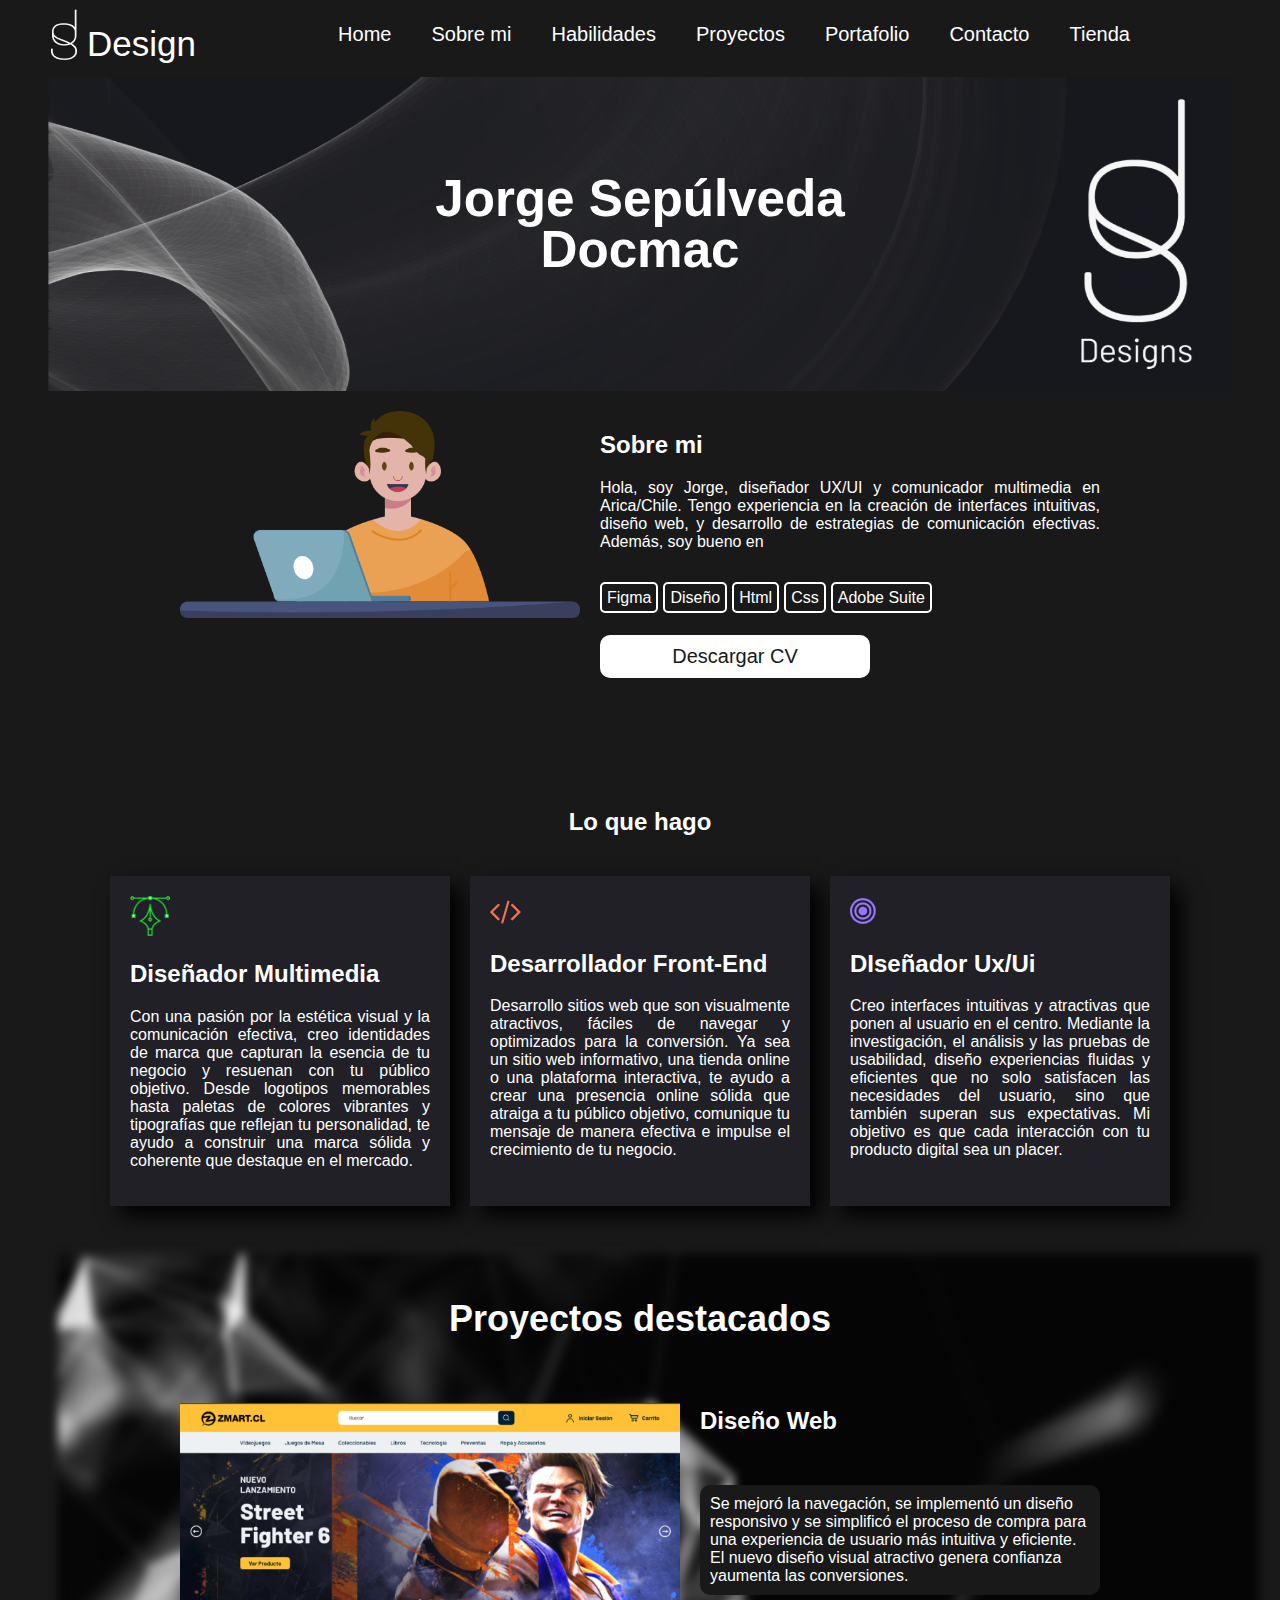
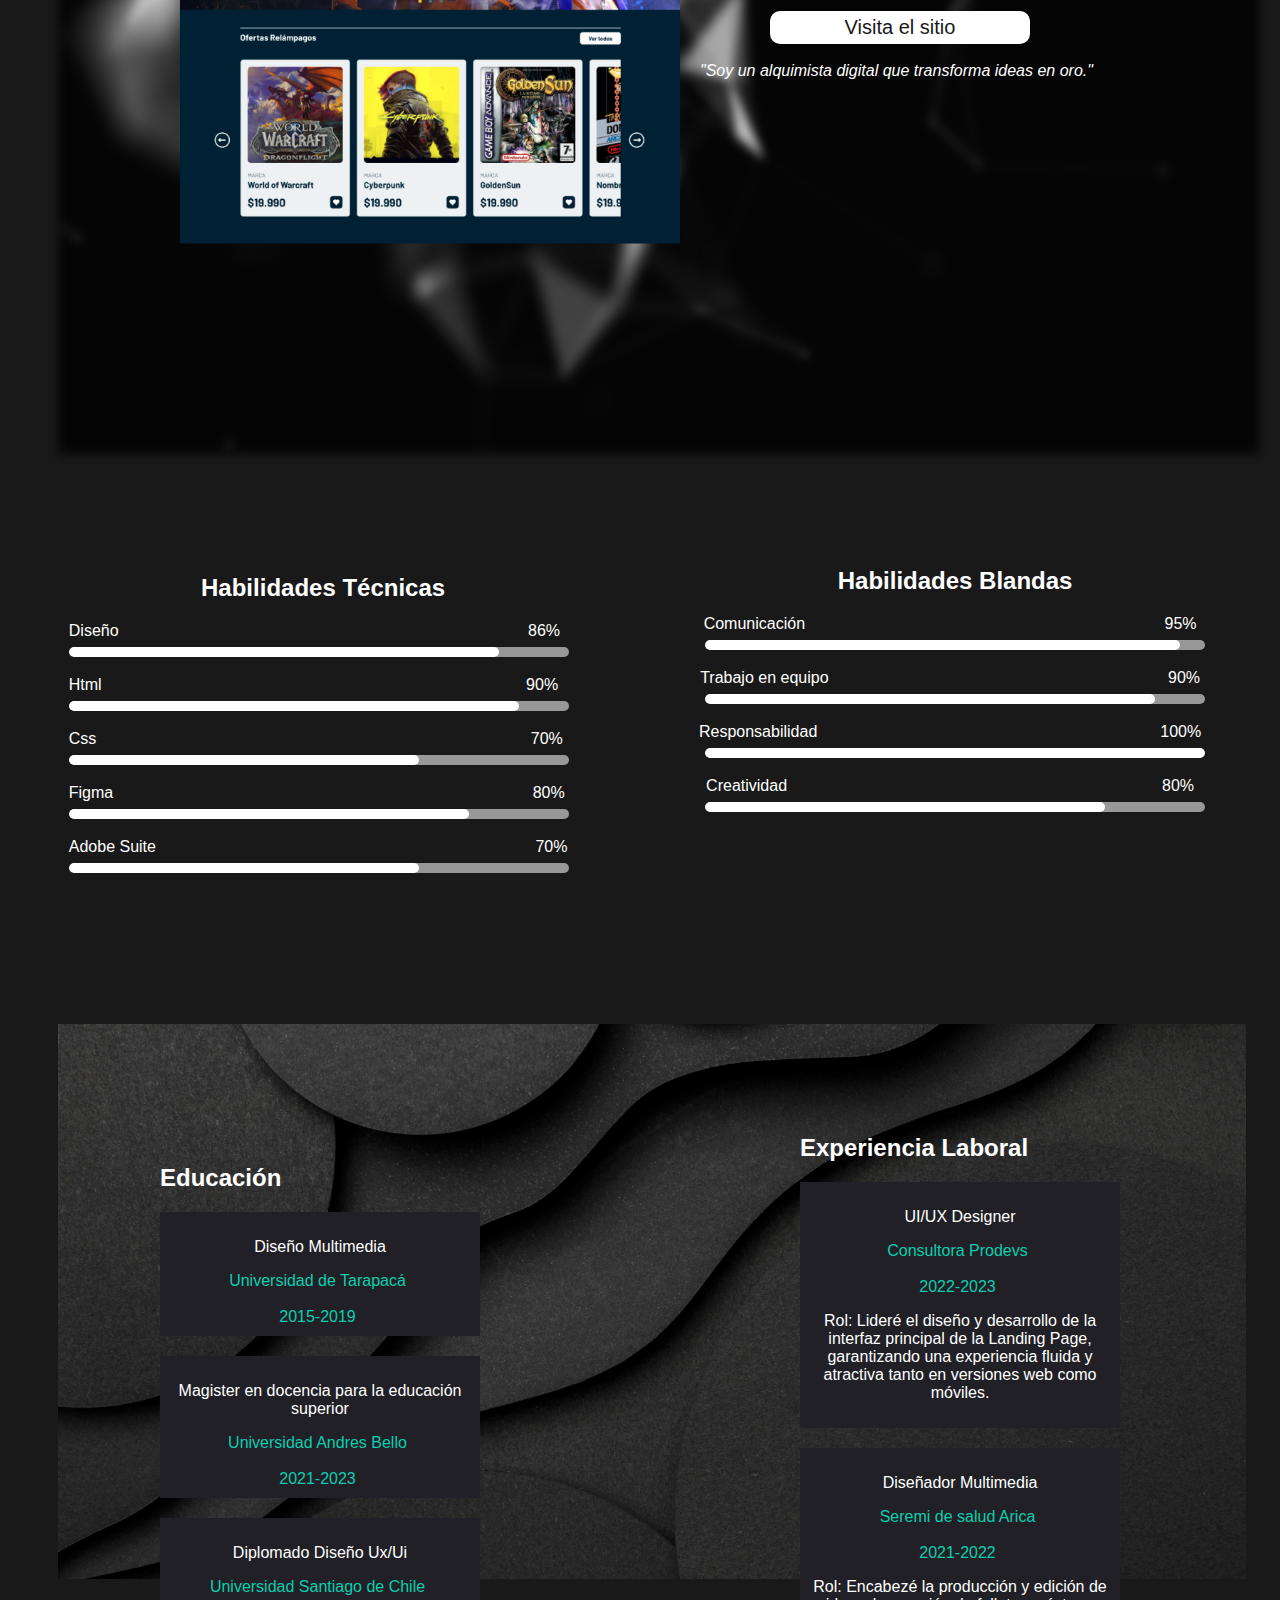
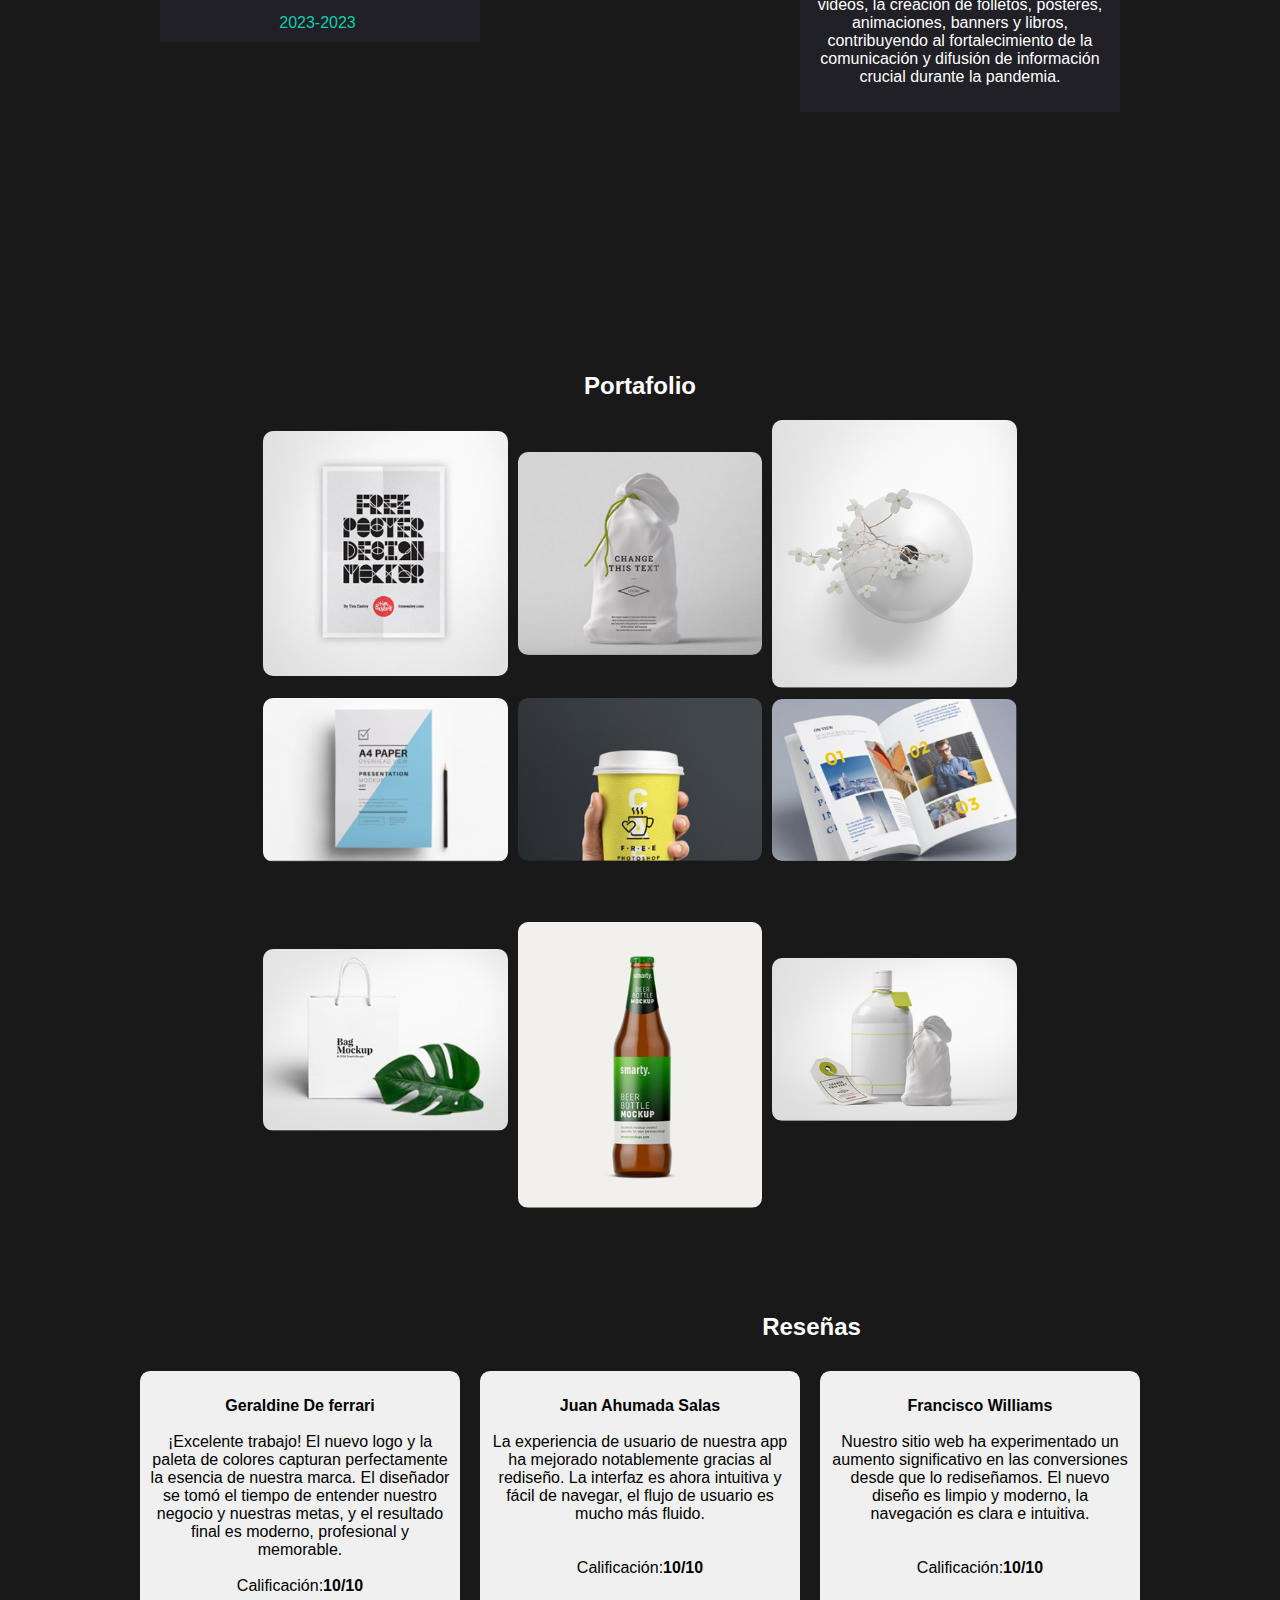
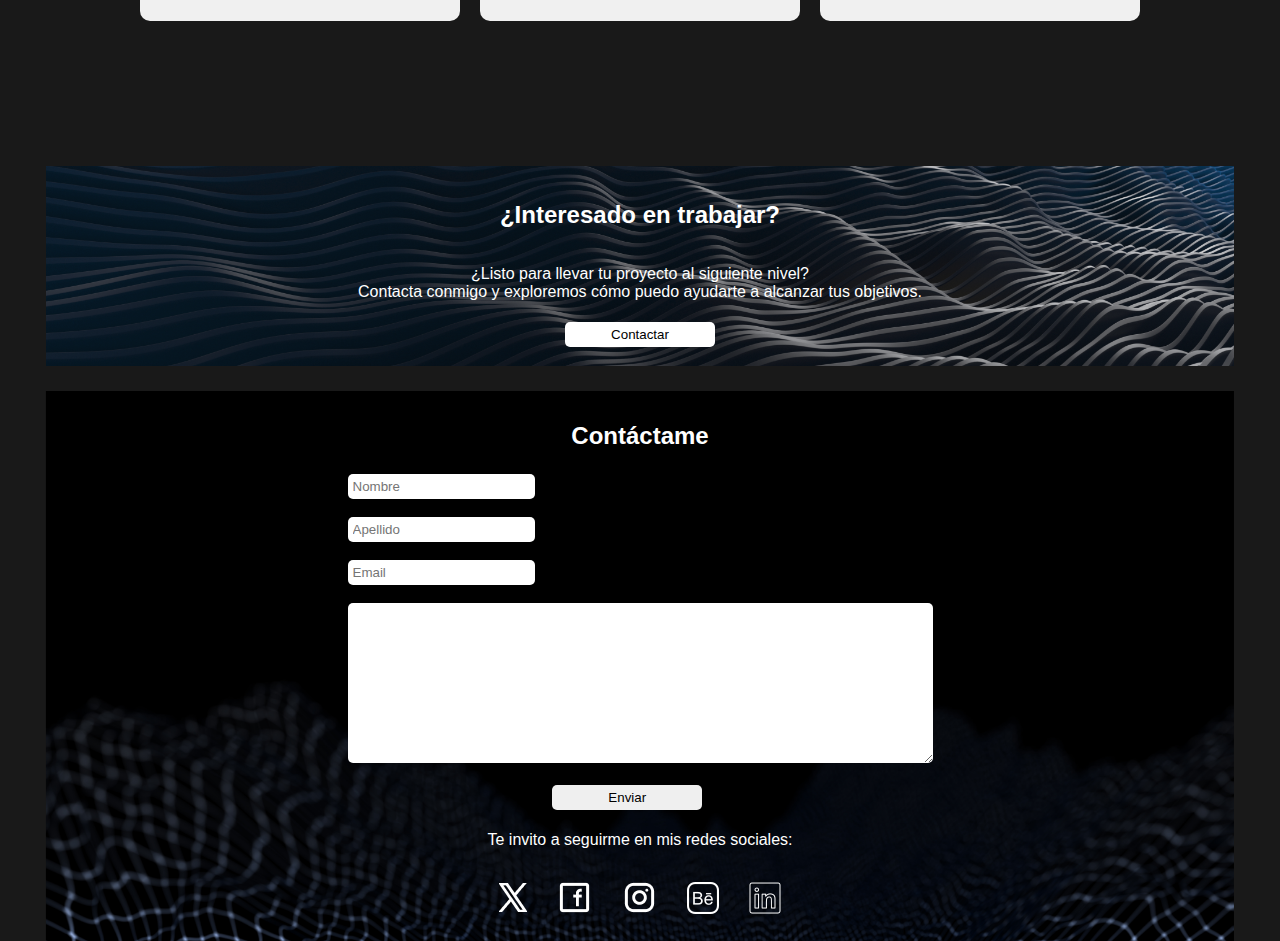
<file: Carpeta Jorge portafolio sepulveda/index.html>
<!DOCTYPE html>
<html lang="en">
  <head>
    <meta charset="UTF-8" />
    <meta name="viewport" content="width=device-width, initial-scale=1.0" />
    <link rel="stylesheet" href="css/style.css" />
    <link rel="icon" href="img/icono.png" />
    <title>JSD</title>
  </head>
  <body>
    <header id="home">
      <div class="logo">
        <img src="img/logo.png" alt="logo" />
        <p class="diseño">Design</p>
      </div>
      <nav class="barra">
        <li><a href="#home">Home</a></li>
        <li><a href="#sobremi">Sobre mi</a></li>
        <li><a href="#habilidades">Habilidades</a></li>
        <li><a href="#proyectos">Proyectos</a></li>
        <li><a href="#portafolio">Portafolio</a></li>
        <li><a href="#contacto">Contacto</a></li>
        <li><a href="pages/tienda.html">Tienda</a></li>
      </nav>
    </header>
    <main>
      <figure class="contenedor-imagen">
        <img src="img/banner.png" alt="banner" width="100%" />
        <p>Jorge Sepúlveda Docmac</p>
      </figure>
      <div class="yo">
        <div class="imagen-container">
          <img src="img/yo.png" alt="yo" width="400px" />
        </div>
        <div class="texto-container">
          <h2 id="sobremi">Sobre mi</h2>
          <div>
            <p class="descripcion">
              Hola, soy Jorge, diseñador UX/UI y comunicador multimedia en
              Arica/Chile. Tengo experiencia en la creación de interfaces
              intuitivas, diseño web, y desarrollo de estrategias de
              comunicación efectivas. Además, soy bueno en
            </p>
          </div>
          <br />
          <div class="habilidades">
            <span>Figma</span><span>Diseño</span><span>Html</span
            ><span>Css</span><span>Adobe Suite</span>
          </div>
          <br />
          <div class="cv">
            <a
              href="files/CV Jorge Sepulveda Docmac 2024.pdf"
              download="CV Jorge Sepulveda Docmac"
              >Descargar CV</a
            >
          </div>
        </div>
      </div>

      <h2 class="loque" id="habilidades">Lo que hago</h2>
      <section class="loquehago">
        <div class="multi">
          <img src="img/diseño.png" alt="diseño" width="40px" />
          <h2 class="multi2">Diseñador Multimedia</h2>
          <p class="multip">
            Con una pasión por la estética visual y la comunicación efectiva,
            creo identidades de marca que capturan la esencia de tu negocio y
            resuenan con tu público objetivo. Desde logotipos memorables hasta
            paletas de colores vibrantes y tipografías que reflejan tu
            personalidad, te ayudo a construir una marca sólida y coherente que
            destaque en el mercado.
          </p>
        </div>
        <div class="front">
          <img src="img/code.png" alt="code" />
          <h2 class="front2">Desarrollador Front-End</h2>
          <p class="frontp">
            Desarrollo sitios web que son visualmente atractivos, fáciles de
            navegar y optimizados para la conversión. Ya sea un sitio web
            informativo, una tienda online o una plataforma interactiva, te
            ayudo a crear una presencia online sólida que atraiga a tu público
            objetivo, comunique tu mensaje de manera efectiva e impulse el
            crecimiento de tu negocio.
          </p>
        </div>
        <div class="ux">
          <img src="img/ux.png" alt="uxui" />
          <h2 class="ux2">DIseñador Ux/Ui</h2>
          <p class="uxp">
            Creo interfaces intuitivas y atractivas que ponen al usuario en el
            centro. Mediante la investigación, el análisis y las pruebas de
            usabilidad, diseño experiencias fluidas y eficientes que no solo
            satisfacen las necesidades del usuario, sino que también superan sus
            expectativas. Mi objetivo es que cada interacción con tu producto
            digital sea un placer.
          </p>
        </div>
      </section>
      <br />
      <section class="proyectos">
        <h1 class="destacados" id="proyectos">Proyectos destacados</h1>
        <img
          class="fondo"
          src="img/3d-render-abstract-communications-background-with-low-poly-plexus-design 1.png"
          alt="fondo"
        />
        <img class="muestra" src="img/zmart.png" alt="zmart" width="500px" />
        <div class="laa">
          <h2 class="web">Diseño Web</h2>
          <p class="desp">
            Se mejoró la navegación, se implementó un diseño responsivo y se
            simplificó el proceso de compra para una experiencia de usuario más
            intuitiva y eficiente. El nuevo diseño visual atractivo genera
            confianza yaumenta las conversiones.
          </p>
          <a
            class="detalles"
            href="https://www.figma.com/proto/KFLFXwQ5d6yx9xiHI6HjIg/Grupo-Videojuegos---Modulo-3?type=design&node-id=357-6950&t=pk8yeSHFyhXBxNcK-1&scaling=scale-down&page-id=1%3A4&starting-point-node-id=467%3A69873&mode=design"
            >Visita el sitio</a
          >
          <br />
          <cite class="cita"
            >"Soy un alquimista digital que transforma ideas en oro."</cite
          >
        </div>
      </section>
      <div class="junto">
        <section class="tec">
          <h2 class="tech">Habilidades Técnicas</h2>
          <label for="Diseño">Diseño <span class="di">86%</span></label
          ><br />
          <progress id="diseño" max="100" value="86"></progress><br /><br />
          <label for="Html">Html <span class="ht">90%</span></label
          ><br />
          <progress id="html" max="100" value="90"></progress><br /><br />
          <label for="Css">Css <span class="cs">70%</span></label
          ><br />
          <progress id="css" max="100" value="70"></progress><br /><br />
          <label for="Figma">Figma <span class="fig">80%</span></label
          ><br />
          <progress id="figma" max="100" value="80"></progress><br /><br />
          <label for="Adobe Suite"
            >Adobe Suite <span class="ab">70%</span></label
          ><br />
          <progress id="adobe" max="100" value="70"></progress>
        </section>
        <section class="blandas">
          <h2 class="bl">Habilidades Blandas</h2>
          <label for="co">Comunicación <span class="co">95%</span></label
          ><br />
          <progress id="diseño" max="100" value="95"></progress><br /><br />
          <label for="Html"
            >Trabajo en equipo <span class="tra">90%</span></label
          ><br />
          <progress id="html" max="100" value="90"></progress><br /><br />
          <label for="Css">Responsabilidad<span class="res">100%</span></label
          ><br />
          <progress id="css" max="100" value="100"></progress><br /><br />
          <label for="Figma">Creatividad<span class="crea">80%</span></label
          ><br />
          <progress id="figma" max="100" value="80"></progress><br /><br />
        </section>
      </div>
      <div class="edu">
        <img class="eduf" src="img/variety.png" alt="otro fondo" />
        <div class="contenido">
          <h2 class="educ">Educación</h2>
          <div class="caja">
            <p>Diseño Multimedia</p>
            <span class="verde">Universidad de Tarapacá</span><br /><br />
            <span class="verde">2015-2019</span>
          </div>
          <div class="caja">
            <p>Magister en docencia para la educación superior</p>
            <span class="verde">Universidad Andres Bello</span><br /><br />
            <span class="verde">2021-2023</span>
          </div>
          <div class="caja">
            <p>Diplomado Diseño Ux/Ui</p>
            <span class="verde">Universidad Santiago de Chile</span><br /><br />
            <span class="verde">2023-2023</span>
          </div>
        </div>
        <div class="contenido">
          <h2 class="expl">Experiencia Laboral</h2>
          <div class="caja">
            <p>UI/UX Designer</p>
            <span class="verde">Consultora Prodevs</span><br /><br />
            <span class="verde">2022-2023</span>
            <p>
              Rol: Lideré el diseño y desarrollo de la interfaz principal de la
              Landing Page, garantizando una experiencia fluida y atractiva
              tanto en versiones web como móviles.
            </p>
          </div>
          <div class="caja">
            <p>Diseñador Multimedia</p>
            <span class="verde">Seremi de salud Arica</span><br /><br />
            <span class="verde">2021-2022</span>
            <p>
              Rol: Encabezé la producción y edición de videos, la creación de
              folletos, pósteres, animaciones, banners y libros, contribuyendo
              al fortalecimiento de la comunicación y difusión de información
              crucial durante la pandemia.
            </p>
          </div>
        </div>
      </div>
      <h2 class="port" id="portafolio">Portafolio</h2>
      <section class="grid-containerp">
        <img class="img1" src="img/g1.png" alt="1" />
        <img class="img2" src="img/img2.png" alt="2" />
        <img class="img3" src="img/img3.png" alt="3" />
        <img class="img4" src="img/img4.png" alt="4" />
        <img class="img5" src="img/img5.png" alt="5" />
        <img class="img6" src="img/img6.png" alt="6" />
        <img class="img7" src="img/img7.png" alt="7" />
        <img class="img8" src="img/img8.png" alt="8" />
        <img class="img9" src="img/img9.png" alt="9" />
      </section>

      <div class="containerc">
        <h2 class="res">Reseñas</h2>
        <section class="rese">
          <div class="cardr1">
            <p>
              <b>Geraldine De ferrari</b> <br /><br />
              ¡Excelente trabajo! El nuevo logo y la paleta de colores capturan
              perfectamente la esencia de nuestra marca. El diseñador se tomó el
              tiempo de entender nuestro negocio y nuestras metas, y el
              resultado final es moderno, profesional y memorable.<br /><br />
              Calificación:<b>10/10</b>
            </p>
          </div>
          <div class="cardr2">
            <p>
              <b>Juan Ahumada Salas</b> <br /><br />
              La experiencia de usuario de nuestra app ha mejorado notablemente
              gracias al rediseño. La interfaz es ahora intuitiva y fácil de
              navegar, el flujo de usuario es mucho más fluido.<br /><br /><br />
              Calificación:<b>10/10</b>
            </p>
          </div>
          <div class="cardr3">
            <p>
              <b>Francisco Williams</b> <br /><br />
              Nuestro sitio web ha experimentado un aumento significativo en las
              conversiones desde que lo rediseñamos. El nuevo diseño es limpio y
              moderno, la navegación es clara e intuitiva.<br /><br /><br />
              Calificación:<b>10/10</b>
            </p>
          </div>
        </section>
      </div>
      <section class="interes">
        <img
          class="fondoi"
          src="img/fondo-pliegues-ondulados-geometricos-abstractos 1.png"
          alt="fondo"
          width="1450px"
          height="200px"
        />
        <h2 id="contacto">¿Interesado en trabajar?</h2>

        <p class="pcen">
          ¿Listo para llevar tu proyecto al siguiente nivel?<br />
          Contacta conmigo y exploremos cómo puedo ayudarte a alcanzar tus
          objetivos.
        </p>
        <form
          action="mailto:jdocmac@gmail.com"
          method="post"
          enctype="text/plain"
        >
          <input class="intento" type="submit" value="Contactar" />
        </form>
      </section>
    </main>
    <footer class="footer">
      <img class="fondocon" src="img/3d.png" alt="" />
      <h2 class="cont">Contáctame</h2>
      <form action="#">
        <input
          type="text"
          name="nombre"
          id="nombre"
          placeholder="Nombre"
        /><br /><br />
        <input
          type="text"
          name="apellido"
          id="apellido"
          placeholder="Apellido"
        /><br /><br />
        <input
          type="email"
          name="email"
          id="email"
          placeholder="Email"
        /><br /><br />
        <textarea name="" id="" cols="70" rows="10"></textarea><br /><br />
        <input class="final" type="button" value="Enviar" />
      </form>
      <p class="inv">Te invito a seguirme en mis redes sociales:</p>
      <div class="icon">
        <div>
          <a href="https://twitter.com/cokelml" target="_blank">
            <img src="img/ELEMENTS.png" alt="X" />
          </a>
        </div>
        <div>
          <a
            href="https://web.facebook.com/jorge.sepulvedadocmac"
            target="_blank"
          >
            <img src="img/facebook.png" alt="facebook" />
          </a>
        </div>
        <div>
          <a href="https://www.instagram.com/almanaab/" target="_blank">
            <img src="img/instagram.png" alt="instagram" />
          </a>
        </div>
        <div>
          <a href="https://www.behance.net/jorgedm" target="_blank">
            <img src="img/behance.png" alt="behance" />
          </a>
        </div>
        <div>
          <a
            href="https://www.linkedin.com/in/jorge-sep%C3%BAlveda-docmac/"
            target="_blank"
          >
            <img src="img/social.png" alt="linkedin" />
          </a>
        </div>
      </div>
    </footer>
  </body>
</html>
</file>
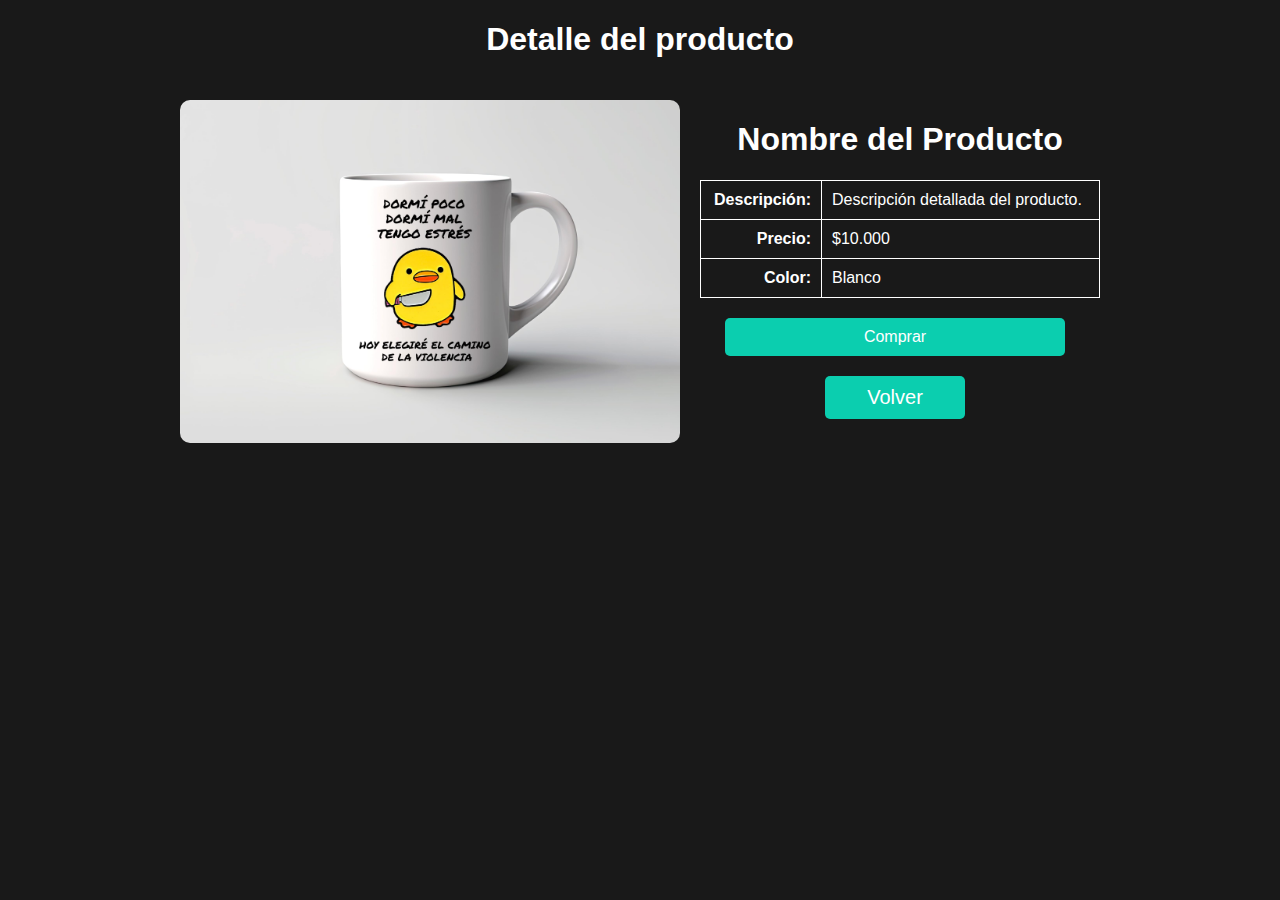
<file: Carpeta Jorge portafolio sepulveda/pages/detalle.html>
<!DOCTYPE html>
<html lang="en">
  <head>
    <meta charset="UTF-8" />
    <meta name="viewport" content="width=device-width, initial-scale=1.0" />
    <link rel="stylesheet" href="../css/style.css" />
    <link rel="icon" href="../img/icono.png" />
    <title>Detalle</title>
  </head>
  <body>
    <h1 class="detalle">Detalle del producto</h1>
    <div class="containerd">
      <div class="product-detail">
        <div class="detallep">
          <img src="../img/pato.jpg" alt="Producto" />
        </div>
        <div class="product-info">
          <h1 class="product-name">Nombre del Producto</h1>
          <table>
            <tr>
              <th class="label">Descripción:</th>
              <td class="product-description">
                Descripción detallada del producto.
              </td>
            </tr>
            <tr>
              <th class="label">Precio:</th>
              <td class="product-price">$10.000</td>
            </tr>
            <tr>
              <th class="label">Color:</th>
              <td class="product-color">Blanco</td>
            </tr>
            <!-- Agrega más filas según sea necesario -->
          </table>
          <div class="buttons">
            <a href="#" class="buy-button">Comprar</a>
            <a href="tienda.html" class="back-button">Volver</a>
          </div>
        </div>
      </div>
    </div>
  </body>
</html>
</file>
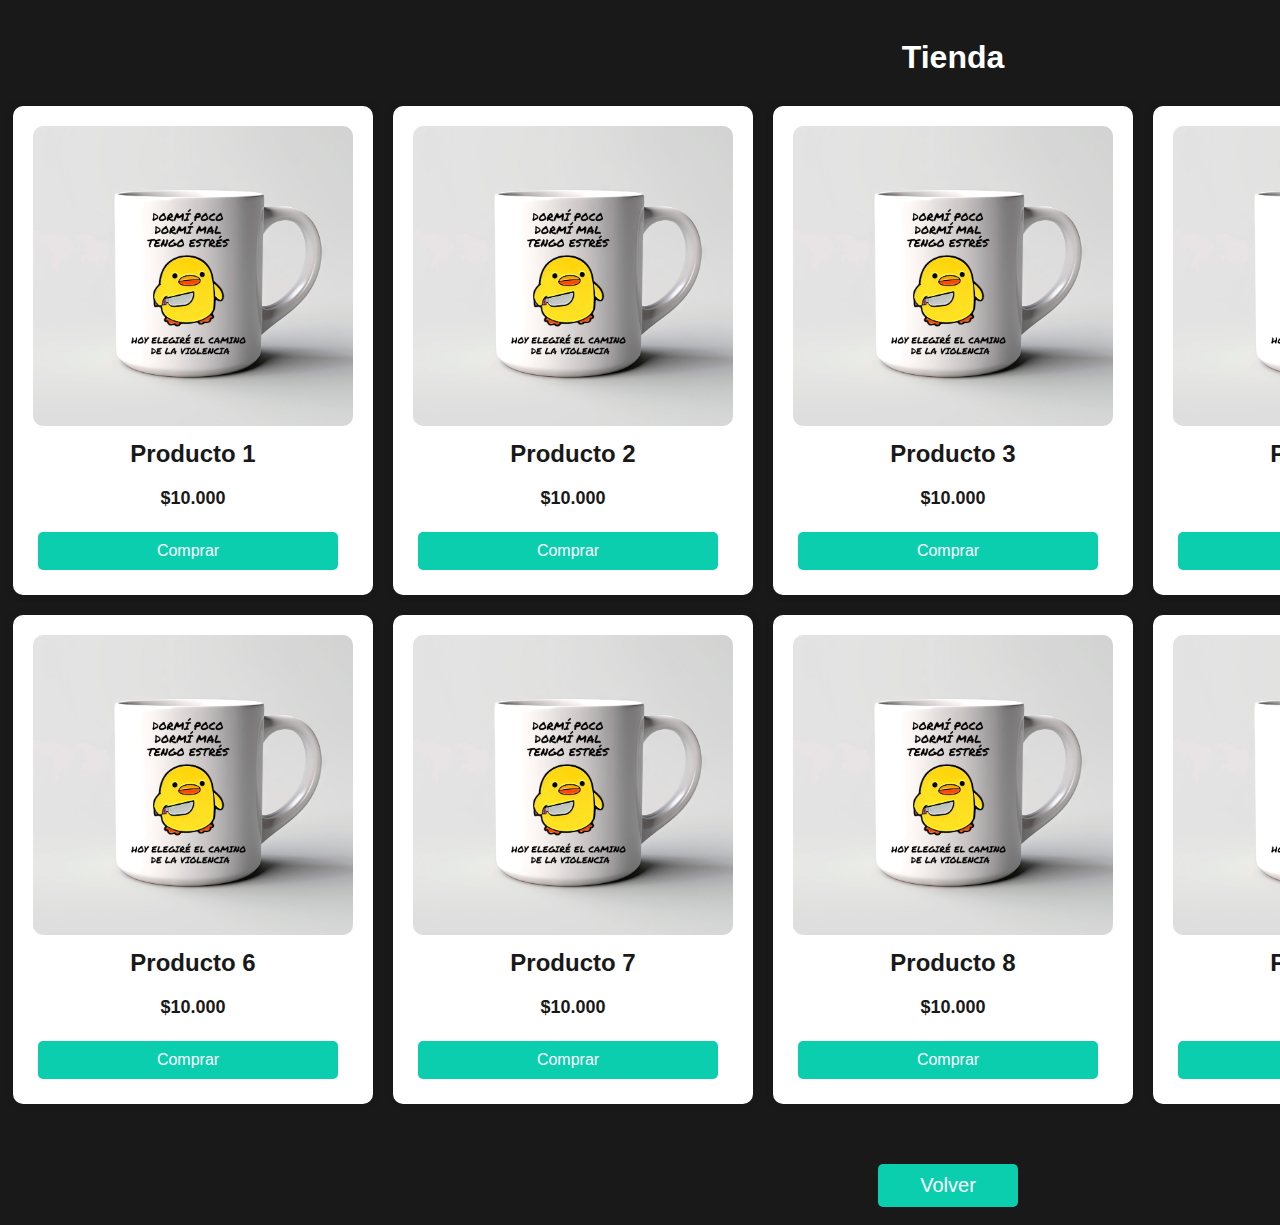
<file: Carpeta Jorge portafolio sepulveda/pages/tienda.html>
<!DOCTYPE html>
<html lang="en">
  <head>
    <meta charset="UTF-8" />
    <meta name="viewport" content="width=device-width, initial-scale=1.0" />
    <link rel="stylesheet" href="../css/style.css" />
    <link rel="icon" href="../img/icono.png" />
    <title>Tienda</title>
  </head>
  <body>
    <div class="container">
      <h1 class="tienda">Tienda</h1>
      <div class="product-card" id="carduno">
        <img src="../img/pato.jpg" alt="Producto 1" />
        <h2 class="producto">Producto 1</h2>
        <p class="price">$10.000</p>
        <a href="detalle.html" class="buy-link"
          ><button class="buy-button">Comprar</button></a
        >
      </div>
    
        <div class="product-card" id="carddos">
        <img src="../img/pato.jpg" alt="Producto 2" />
        <h2 class="producto">Producto 2</h2>
        <p class="price">$10.000</p>
        <a href="detalle.html" class="buy-link"
          ><button class="buy-button">Comprar</button></a
        >
      </div>
      <div class="product-card" id="cardtres">
        <img src="../img/pato.jpg" alt="Producto 3" />
        <h2 class="producto">Producto 3</h2>
        <p class="price">$10.000</p>
        <a href="detalle.html" class="buy-link"
          ><button class="buy-button">Comprar</button></a
        >
      </div>
      <div class="product-card" id="cardcuatro">
        <img src="../img/pato.jpg" alt="Producto 4" />
        <h2 class="producto">Producto 4</h2>
        <p class="price">$10.000</p>
        <a href="detalle.html" class="buy-link"
          ><button class="buy-button">Comprar</button></a
        >
      </div>
      <div class="product-card" id="cardcinco">
        <img src="../img/pato.jpg" alt="Producto 5" />
        <h2 class="producto">Producto 5</h2>
        <p class="price">$10.000</p>
        <a href="detalle.html" class="buy-link"
          ><button class="buy-button">Comprar</button></a
        >
      </div>
      <div class="product-card" id="cardseis">
        <img src="../img/pato.jpg" alt="Producto 6" />
        <h2 class="producto">Producto 6</h2>
        <p class="price">$10.000</p>
        <a href="detalle.html" class="buy-link"
          ><button class="buy-button">Comprar</button></a
        >
      </div>
      <div class="product-card" id="cardsiete">
        <img src="../img/pato.jpg" alt="Producto 7" />
        <h2 class="producto">Producto 7</h2>
        <p class="price">$10.000</p>
        <a href="detalle.html" class="buy-link"
          ><button class="buy-button">Comprar</button></a
        >
      </div>
      <div class="product-card" id="cardocho">
        <img src="../img/pato.jpg" alt="Producto 8" />
        <h2 class="producto">Producto 8</h2>
        <p class="price">$10.000</p>
        <a href="detalle.html" class="buy-link"
          ><button class="buy-button">Comprar</button></a
        >
      </div>
      <div class="product-card" id="cardnueve">
        <img src="../img/pato.jpg" alt="Producto 9" />
        <h2 class="producto">Producto 9</h2>
        <p class="price">$10.000</p>
        <a href="detalle.html" class="buy-link"
          ><button class="buy-button">Comprar</button></a
        >
      </div>
      <div class="product-card" id="carddiez">
        <img src="../img/pato.jpg" alt="Producto 10" />
        <h2 class="producto">Producto 10</h2>
        <p class="price">$10.000</p>
        <a href="detalle.html" class="buy-link"
          ><button class="buy-button">Comprar</button></a
        >
      </div>
      <a href="../index.html" class="back-button">Volver</a>
    </div>
    </div>
  </body>
</html>
</file>
<file: Carpeta Jorge portafolio sepulveda/css/style.css>
body {
  background-color: #191919;
  font-family: "Barlow", sans-serif;
  font-style: normal;
  color: white;
}

.logo {
  display: flex;
  align-items: left;
  justify-content: start;
  margin-left: 43px;
}

.diseño {
  margin: auto 0px -4px 10px;
  font-size: 35px;
  font-family: "Barlow", sans-serif;
  font-weight: 100;
  font-style: normal;
  margin-left: 10px;
}

nav,
li,
a {
  justify-content: center;
  display: flex;
  list-style: none;
  margin: auto;
  padding: 5px;
  text-align: center;
  font-size: 20px;
  align-items: center;
}

.barra {
  display: flex;
  justify-content: center;
  align-items: center;
  margin: auto;
}

.barra li {
  margin: 0;
  padding: 5px;
  text-align: center;
  font-size: 20px;
}

.barra a {
  display: inline-block;
  margin: 0 10px;
  text-decoration: none;
  color: white;
}

header {
  display: flex;
  justify-content: space-between;
  align-items: center;
}

.barra a:hover {
  text-decoration: underline 2px;
  text-underline-offset: 7px;
}

.contenedor-imagen {
  position: relative;
  width: auto;
  max-width: 100%;
}

.contenedor-imagen p {
  position: absolute;
  top: 30%; /* Centra el texto verticalmente */
  left: 50%; /* Centra el texto horizontalmente */
  transform: translate(
    -50%,
    -50%
  ); /* Mueve el texto hacia arriba y hacia la izquierda la mitad de su tamaño */
  color: white; /* Color del texto */
  font-family: "Barlow", sans-serif;
  font-weight: 700;
  font-style: normal;
  line-height: 1; /* Evita que el texto se comprima verticalmente */
  text-align: center; /* Centra el texto horizontalmente */
  font-size: 4vw; /* Tamaño del texto en relación con el ancho de la ventana significa viewport width */
}

.sobremi {
  font: 36px;
}

.yo {
  display: flex;
  justify-content: center;
  align-content: center;
}

.imagen-container {
  margin-right: 20px;
}

.texto-container {
  max-width: 500px;
}

.habilidades {
  margin-top: 10px;
}

.texto-container p {
  margin-bottom: 10px;
}

span {
  border: solid 2px white;
  padding: 5px;
  margin: 0px 5px 0px 0px;
  border-radius: 5px;
}

.descripcion {
  text-align: justify;
}

.cv a {
  text-decoration: none;
  background-color: white;
  border-radius: 10px;
  padding: 10px;
  color: #191919;
  font-weight: 500;
  width: 250px;
  margin-left: 0;
  margin-top: 10px;
}

.loquehago {
  display: flex;
  margin: 10px;
  padding: 10px;
  justify-content: center;
}

.loque {
  text-align: center;
  font: 36px;
  margin-top: 130px;
}

.multi,
.front,
.ux {
  flex: 1;
  max-width: 300px;
  overflow: auto;
}

.multi,
.front,
.ux {
  background-color: #202026;
  margin: 10px;
  padding: 20px;
  box-shadow: 10px 10px 20px black;
}

.multip,
.frontp,
.uxp {
  max-width: 100%;
  word-wrap: break-word;
  text-align: justify;
}

.proyectos {
  position: relative;
  display: flex;
  justify-content: center;
  align-items: center;
  height: 100vh;
}

.fondo {
  position: absolute;
  top: 0;
  left: 0;
  z-index: -1;
  height: 800px;
  width: 95%;
  margin-left: 50px;
  filter: blur(5px);
}

.muestra,
.laa {
  position: relative;
  z-index: 1;
  margin-top: -160px;
}

.destacados {
  text-align: center;
  padding: 20px;
  font-size: 36px;
  position: absolute;
  top: 0;
  left: 50%;
  transform: translateX(-50%);
}

.laa {
  width: 400px;
  margin-left: 20px;
}

.web {
  margin-top: -160px;
}

.desp {
  margin-top: 50px;
  background-color: #191919;
  padding: 10px;
  border-radius: 10px;
}

.detalles {
  background-color: white;
  text-decoration: none;
  border-radius: 10px;
  width: 250px;
  color: #191919;
  font-family: "Barlow", sans-serif;
  font-style: normal;
}

.junto {
  display: flex;
  justify-content: space-around;
  align-items: center;
}

.tec progress {
  appearance: none;
  border: none;
  background-color: rgb(153, 152, 152);
  border-radius: 10px;
  width: 500px;
  height: 10px;
  overflow: hidden;
}

.tec progress::-webkit-progress-bar {
  background-color: transparent;
}

.tec progress::-webkit-progress-value {
  background-color: white;
  border-radius: 10px;
}

.tec progress::-moz-progress-bar {
  background-color: white;
  border-radius: 10px;
}

.junto h2 {
  text-align: center;
}

.di {
  border: none;
  margin-left: 400px;
}

.ht {
  border: none;
  margin-left: 415px;
}

.cs {
  border: none;
  margin-left: 425px;
}

.fig {
  border: none;
  margin-left: 410px;
}

.ab {
  border: none;
  margin-left: 370px;
}

.bl {
  margin-top: -140px;
}

.blandas {
  text-align: center;
  margin-top: 110px;
}

.fila {
  display: flex;
  justify-content: space-around;
  margin-bottom: 20px;
}

.fila div {
  width: 100px;
  height: 100px;
  border-radius: 50%;
  line-height: 100px;
  font-size: 20px;
  border: 5px solid #ffffff;
  box-sizing: border-box;
}

.blandas .fila:last-child {
  margin-bottom: 0;
}

.porce {
  text-align: center;
}

.c {
  margin-top: -30px;
  align-items: center;
}

.blandas progress {
  appearance: none;
  border: none;
  background-color: rgb(153, 152, 152);
  border-radius: 10px;
  width: 500px;
  height: 10px;
  overflow: hidden;
}

.blandas progress::-webkit-progress-bar {
  background-color: transparent;
}

.blandas progress::-webkit-progress-value {
  background-color: white;
  border-radius: 10px;
}

.blandas progress::-moz-progress-bar {
  background-color: white;
  border-radius: 10px;
}

.co {
  border: none;
  margin-left: 350px;
}

.tra {
  border: none;
  margin-left: 330px;
}

.res {
  border: none;

  padding-left: 343px;
}

.crea {
  border: none;
  margin-left: 370px;
}

.verde {
  color: #0bceaf;
  border: none;
  font-weight: 100px;
}

.eduf {
  position: absolute;
  height: auto;
  z-index: -1;
  left: 0;
  top: 0;
  width: 94%;
  margin-left: 50px;
  margin-top: 150px;
}

.edu {
  position: relative;
  display: flex;
  justify-content: center;
  align-items: center;
}

.contenido {
  display: flex;
  flex-direction: column;

  margin: 210px 150px 0px 150px;
}

.contenido > * {
  margin: 10px;
}

.contenido > .expl {
  margin-top: 50px;
}

.caja {
  background-color: #202026;
  padding: 10px;
  width: 300px;
  text-align: center;
}

.verde {
  color: #0bceaf;
}

.grid-containerp {
  display: grid;
  grid-template-columns: repeat(5, 0.5fr);
  grid-template-rows: repeat(3, 0.5fr);
  grid-gap: 10px;
  justify-items: center;
  align-items: center;
  text-align: center;
}

.grid-containerp img {
  max-width: 100%;
  border-radius: 10px;
}
.img1 {
  grid-column: 2/3;
}

.img2 {
  grid-column: 3/4;
}
.img3 {
  grid-column: 4/5;
}

.img4 {
  grid-row: 2/3;
  grid-column: 2/3;
}

.img5 {
  grid-row: 2;
  grid-column: 3/4;
}

.img6 {
  grid-row: 2;
  grid-column: 4/5;
}

.img7 {
  grid-row: 3;
  grid-column: 2/3;
}

.img8 {
  grid-row: 3;
  grid-column: 3/4;
  margin-top: 50px;
}

.img9 {
  grid-row: 3;
  grid-column: 4/5;
}

.port {
  text-align: center;
  margin-top: 250px;
}

.fondoi {
  position: absolute;
  width: 94%;
  z-index: -1;
  margin-left: 0px;
}

.interes {
  margin-top: 150px;
  justify-content: center;
  align-items: center;
  display: flex;
  position: relative;
  flex-direction: column;
}

.pcen {
  text-align: center;
}

.intento {
  background-color: white;
  width: 150px;
  border-radius: 5px;
  border: none;
  padding: 5px;
}

.containerc {
  text-align: center;
}

.res {
  text-align: center;
  margin-top: 100px;
  margin-left: 0px;
}

.rese {
  display: flex;
  justify-content: center;
}

.cardr1,
.cardr2,
.cardr3 {
  background-color: #f0f0f0;
  color: black;
  width: 300px;
  padding: 10px;
  margin: 10px;
  border-radius: 10px;
  word-wrap: break-word;
}

.footer {
  display: flex;
  align-items: center;
  justify-content: center;
  margin-top: 50px;
  flex-direction: column;
  position: relative;
}

.cont {
  text-align: center;
}

.inv {
  text-align: center;
}

.icon {
  display: flex;
  flex-direction: row;
  justify-content: center;
  align-items: center;
}

.icon div {
  display: flex;
  justify-content: center;
  align-items: center;
  margin: 5px;
  padding: 5px;
}

.fondocon {
  position: absolute;
  z-index: -1;
  left: 50%;
  transform: translateX(-50%);
  width: 94%;
  height: 550px;
}

form,
input,
textarea {
  border-radius: 5px;
  border: none;
  padding: 5px;
}

.final {
  width: 150px;
  padding: 5px;
  margin-left: 35%;
}

/* Para celulares */
@media only screen and (max-width: 600px) {
}

/* Para tablets */
@media only screen and (min-width: 601px) and (max-width: 1024px) {
}

/* Para escritorios */
@media only screen and (min-width: 1025px) {
}

/* Tienda */

.container {
  max-width: 1200px;
  margin: 0 auto;
  padding: 10px;
  display: grid;
  grid-template-columns: repeat(5, 1fr);
  grid-template-rows: repeat(4, auto);
  /* Cambia a 'auto' en lugar de '1fr' */
  grid-gap: 20px;
  justify-items: center;
  margin-left: -5px;
  margin-right: 0;
}

.tienda {
  grid-column: 1/6;
  /* Ajusta la columna para que abarque todo el ancho */
  text-align: center;
  margin-bottom: 10px;
  /* Reducir el margen inferior */
}

#carduno,
#carddos,
#cardtres,
#cardcuatro,
#cardcinco,
#cardseis,
#cardsiete,
#cardocho,
#cardnueve,
#carddiez {
  grid-column: auto;
  grid-row: auto;
}

.back-button {
  background-color: white;
  text-decoration: none;
  border-radius: 10px;
  padding: 5px;
  width: 100px;
  color: #191919;
  grid-row: 5;
  grid-column: 3/4;
  margin-top: 20px;
  margin-left: 0px;
}

.product-card {
  background-color: #ffffff;
  border-radius: 10px;
  box-shadow: 0 0 10px rgba(0, 0, 0, 0.1);
  padding: 20px;
}

.product-card img {
  width: 100%;
  height: 300px;
  object-fit: cover;
  border-radius: 10px;
}

.product-card h2 {
  margin-top: 10px;
  text-align: center;
}

.price {
  font-size: 18px;
  font-weight: bold;
  text-align: center;
}

.buy-button {
  display: block;
  width: 100%;
  background-color: #0bceaf;
  color: #ffffff;
  border: none;
  border-radius: 5px;
  padding: 10px;
  font-size: 16px;
  cursor: pointer;
  transition: background-color 0.3s;
}

.buy-button:hover {
  background-color: #08a89e;
}

.price,
.producto {
  color: #191919;
}

.buy-link {
  text-decoration: none;
}

/* detalles */

.containerd {
  max-width: 800px;
  margin: 0 auto;
  padding: 20px;
}

.product-detail {
  display: flex;
  justify-content: center;
  align-items: flex-start;
  /* Alinea los elementos en la parte superior */
}

.detallep {
  flex: 0 0 45%;
}

.detallep img {
  width: 100%;
  border-radius: 10px;
  width: 500px;
}

.product-info {
  flex: 0 0 50%;
  padding-left: 20px;
  /* Agrega espacio entre la imagen y la tabla */
}

.product-name {
  text-align: center;
}

table {
  width: 100%;
  border-collapse: collapse;
  margin-top: 20px;
  /* Agrega espacio entre la tabla y los botones */
}

table,
th,
td {
  border: 1px solid #ffffff;
  /* Color blanco para el borde de la tabla */
}

th,
td {
  padding: 10px;
}

.label {
  font-weight: bold;
  text-align: right;
}

.buttons {
  margin-top: 20px;
  /* Agrega espacio entre los botones */
  text-align: center;
}

.buy-button,
.back-button {
  display: inline-block;
  /* Mantiene los botones en la misma línea */
  background-color: #0bceaf;
  color: #ffffff;
  border: none;
  border-radius: 5px;
  padding: 10px 20px;
  text-decoration: none;
  margin-right: 10px;
  /* Agrega espacio entre los botones */
}

.buy-button:hover,
.back-button:hover {
  background-color: #08a89e;
}

.buy-button {
  width: 300px;
}

.detalle {
  text-align: center;
}
</file>
